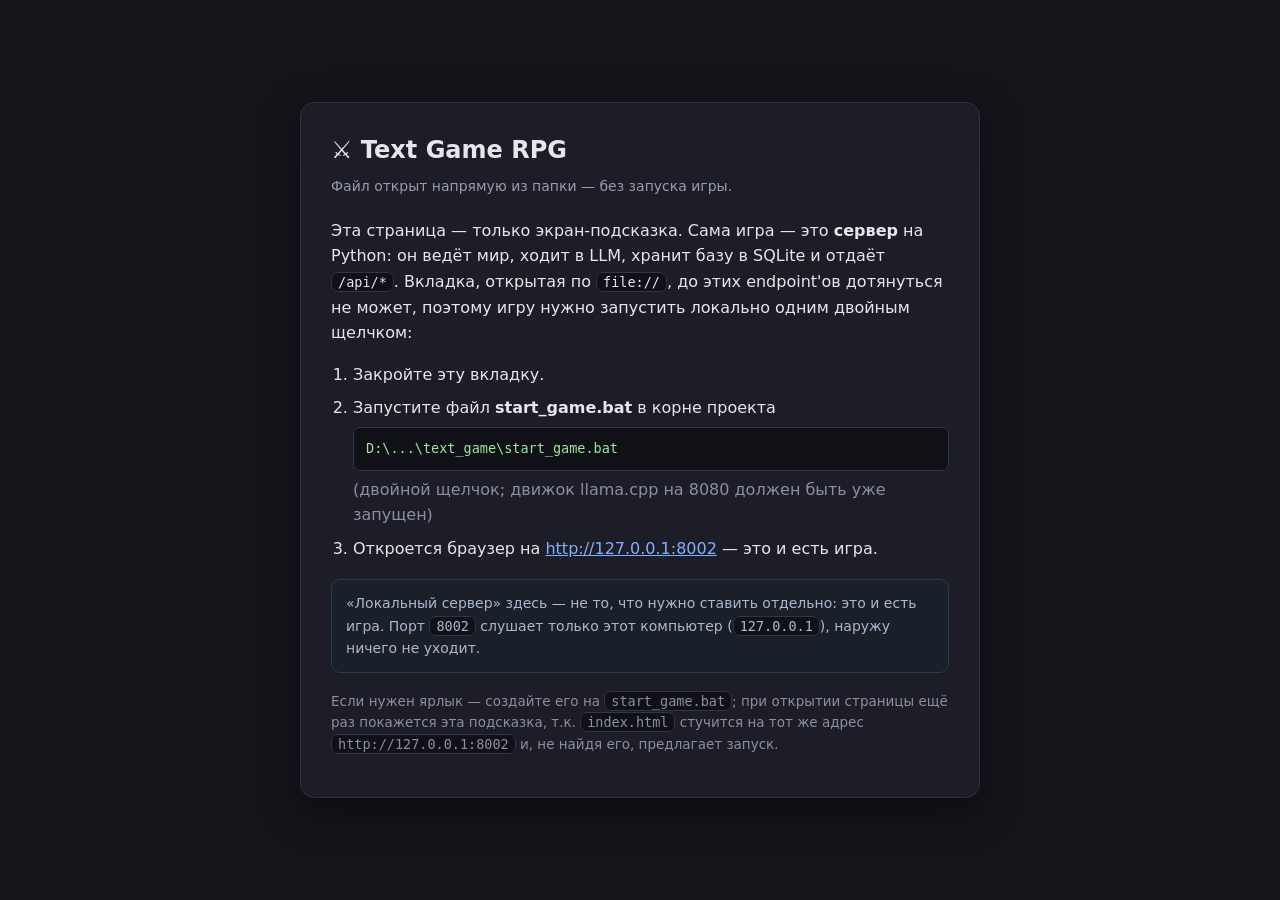
<file: frontend/offline.html>
<!DOCTYPE html>
<html lang="ru">
<head>
<meta charset="UTF-8">
<meta name="viewport" content="width=device-width, initial-scale=1.0">
<title>Text Game RPG — нужен запуск игры</title>
<style>
  :root { color-scheme: dark; }
  * { box-sizing: border-box; }
  body {
    margin: 0; min-height: 100vh; display: flex; align-items: center; justify-content: center;
    background: #14141b; color: #e6e6ef;
    font: 16px/1.6 "Segoe UI", system-ui, -apple-system, sans-serif; padding: 24px;
  }
  .card {
    max-width: 680px; width: 100%; background: #1d1d27; border: 1px solid #2e2e3d;
    border-radius: 14px; padding: 28px 30px; box-shadow: 0 12px 40px rgba(0,0,0,.45);
  }
  h1 { margin: 0 0 6px; font-size: 24px; }
  .sub { margin: 0 0 20px; color: #9a9aae; font-size: 14px; }
  ol { margin: 0 0 18px; padding-left: 22px; }
  li { margin: 8px 0; }
  code, .cmd {
    font-family: "Cascadia Mono", Consolas, monospace; font-size: 13.5px;
    background: #101017; border: 1px solid #33334a; border-radius: 7px;
  }
  code { padding: 1px 6px; }
  .cmd { display: block; padding: 10px 12px; margin: 6px 0; color: #9be7a0; overflow-x: auto; white-space: pre; }
  .note {
    margin-top: 18px; padding: 12px 14px; border-radius: 9px;
    background: #1a2029; border: 1px solid #2b3a4d; color: #a8bacf; font-size: 14px;
  }
  .why { margin-top: 18px; font-size: 13.5px; color: #8d8da3; }
  a { color: #7fb0ff; }
</style>
</head>
<body>
<div class="card">
  <h1>⚔️ Text Game RPG</h1>
  <p class="sub">Файл открыт напрямую из папки — без запуска игры.</p>

  <p>Эта страница — только экран-подсказка. Сама игра — это <b>сервер</b> на Python: он ведёт мир,
     ходит в LLM, хранит базу в SQLite и отдаёт <code>/api/*</code>. Вкладка, открытая по
     <code>file://</code>, до этих endpoint'ов дотянуться не может, поэтому игру нужно запустить
     локально одним двойным щелчком:</p>

  <ol>
    <li>Закройте эту вкладку.</li>
    <li>Запустите файл <b>start_game.bat</b> в корне проекта<br>
        <span class="cmd">D:\...\text_game\start_game.bat</span>
        <span style="color:#8d8da3">(двойной щелчок; движок llama.cpp на 8080 должен быть уже запущен)</span></li>
    <li>Откроется браузер на <a href="http://127.0.0.1:8002">http://127.0.0.1:8002</a> — это и есть игра.</li>
  </ol>

  <div class="note">
    «Локальный сервер» здесь — не то, что нужно ставить отдельно: это и есть игра.
    Порт <code>8002</code> слушает только этот компьютер (<code>127.0.0.1</code>), наружу ничего не уходит.
  </div>

  <p class="why">Если нужен ярлык — создайте его на <code>start_game.bat</code>; при открытии страницы
     ещё раз покажется эта подсказка, т.к. <code>index.html</code> стучится на тот же адрес
     <code>http://127.0.0.1:8002</code> и, не найдя его, предлагает запуск.</p>
</div>
</body>
</html>
</file>
